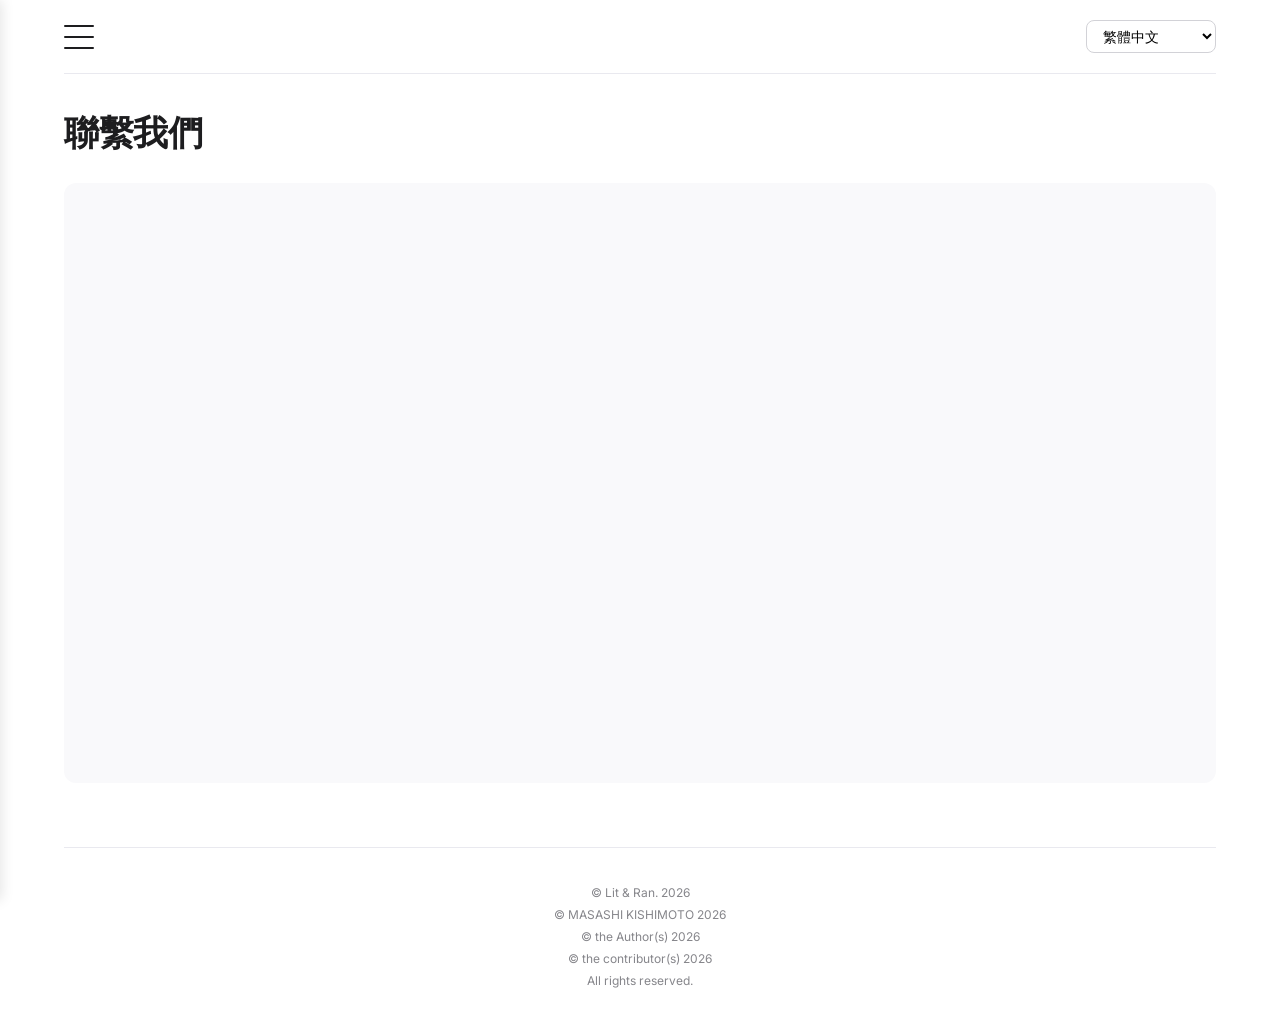
<file: contact.html>
<!DOCTYPE html>
<html lang="zh-Hant">
<head>
    <meta charset="UTF-8">
    <meta name="viewport" content="width=device-width, initial-scale=1.0">
    <title>聯繫我們 - 中國傳統唐術</title>
    <link rel="stylesheet" href="css/style.css">
    <link href="https://fonts.googleapis.com/css2?family=Inter:opsz,wght@14..32,400;14..32,500;14..32,600;14..32,700&display=swap" rel="stylesheet">
</head>
<body>
    <div class="app-container">
        <header>
            <div class="menu-button" id="menuButton">
                <div class="bar"></div>
                <div class="bar"></div>
                <div class="bar"></div>
            </div>
            <div class="language-selector">
                <select id="languageSelect">
                    <option value="zh-TW">繁體中文</option>
                    <option value="zh-CN">简体中文</option>
                    <option value="en-US">English (US)</option>
                    <option value="en-GB">English (UK)</option>
                    <option value="ja">日本語</option>
                </select>
            </div>
        </header>

        <nav id="sideMenu" class="side-menu">
            <ul>
                <li><a href="index.html" data-i18n="menu_intro">唐術介紹</a></li>
                <li><a href="tang-country.html" data-i18n="menu_country">唐之國</a></li>
                <li><a href="fourth-tangkage.html" data-i18n="menu_fourth">四代目唐影</a></li>
                <li><a href="contact.html" data-i18n="menu_contact">聯繫我們</a></li>
                <li><a href="review.html" data-i18n="menu_review">撰寫評論</a></li>
            </ul>
        </nav>

        <main>
            <section class="content-section">
                <h1 data-i18n="contact_title">聯繫我們</h1>
                <div class="form-container">
                    <iframe width="640px" height="480px" src="https://forms.office.com/r/gRpRsiq1yk?embed=true" frameborder="0" marginwidth="0" marginheight="0" style="border: none; max-width:100%; max-height:100vh" allowfullscreen webkitallowfullscreen mozallowfullscreen msallowfullscreen></iframe>
                </div>
            </section>
        </main>

        <footer>
            <p>© Lit & Ran. 2026</p>
            <p>© MASASHI KISHIMOTO 2026</p>
            <p>© the Author(s) 2026</p>
            <p>© the contributor(s) 2026</p>
            <p>All rights reserved.</p>
        </footer>
    </div>

    <script src="js/i18n.js"></script>
    <script src="js/main.js"></script>
</body>
</html>
</file>
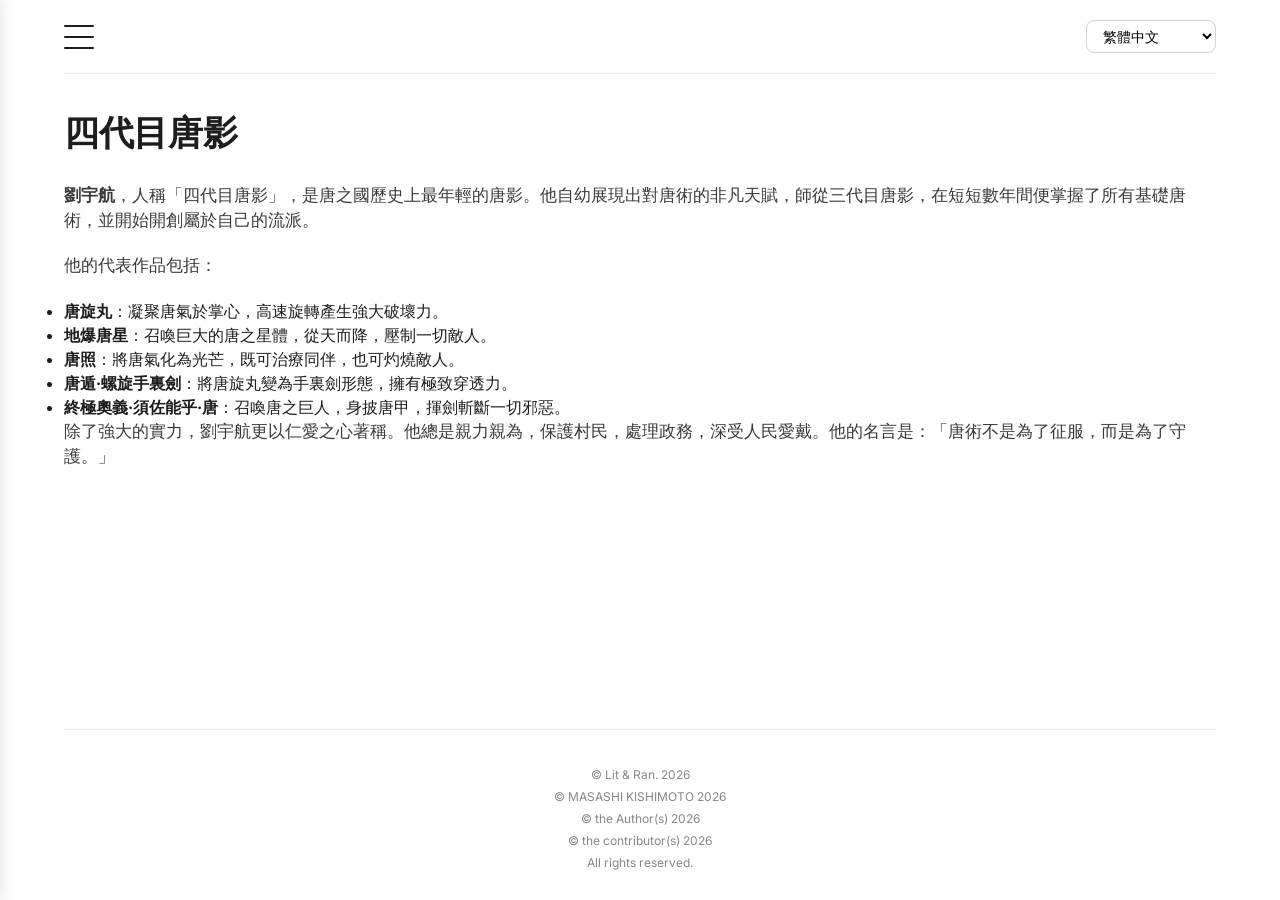
<file: fourth-tangkage.html>
<!DOCTYPE html>
<html lang="zh-Hant">
<head>
    <meta charset="UTF-8">
    <meta name="viewport" content="width=device-width, initial-scale=1.0">
    <title>四代目唐影 - 中國傳統唐術</title>
    <link rel="stylesheet" href="css/style.css">
    <link href="https://fonts.googleapis.com/css2?family=Inter:opsz,wght@14..32,400;14..32,500;14..32,600;14..32,700&display=swap" rel="stylesheet">
</head>
<body>
    <div class="app-container">
        <header>
            <div class="menu-button" id="menuButton">
                <div class="bar"></div>
                <div class="bar"></div>
                <div class="bar"></div>
            </div>
            <div class="language-selector">
                <select id="languageSelect">
                    <option value="zh-TW">繁體中文</option>
                    <option value="zh-CN">简体中文</option>
                    <option value="en-US">English (US)</option>
                    <option value="en-GB">English (UK)</option>
                    <option value="ja">日本語</option>
                </select>
            </div>
        </header>

        <nav id="sideMenu" class="side-menu">
            <ul>
                <li><a href="index.html" data-i18n="menu_intro">唐術介紹</a></li>
                <li><a href="tang-country.html" data-i18n="menu_country">唐之國</a></li>
                <li><a href="fourth-tangkage.html" data-i18n="menu_fourth">四代目唐影</a></li>
                <li><a href="contact.html" data-i18n="menu_contact">聯繫我們</a></li>
                <li><a href="review.html" data-i18n="menu_review">撰寫評論</a></li>
            </ul>
        </nav>

        <main>
            <section class="content-section">
                <h1 data-i18n="fourth_title">四代目唐影</h1>
                <div data-i18n="fourth_text"></div>
            </section>
        </main>

        <footer>
            <p>© Lit & Ran. 2026</p>
            <p>© MASASHI KISHIMOTO 2026</p>
            <p>© the Author(s) 2026</p>
            <p>© the contributor(s) 2026</p>
            <p>All rights reserved.</p>
        </footer>
    </div>

    <script src="js/i18n.js"></script>
    <script src="js/main.js"></script>
</body>
</html>
</file>
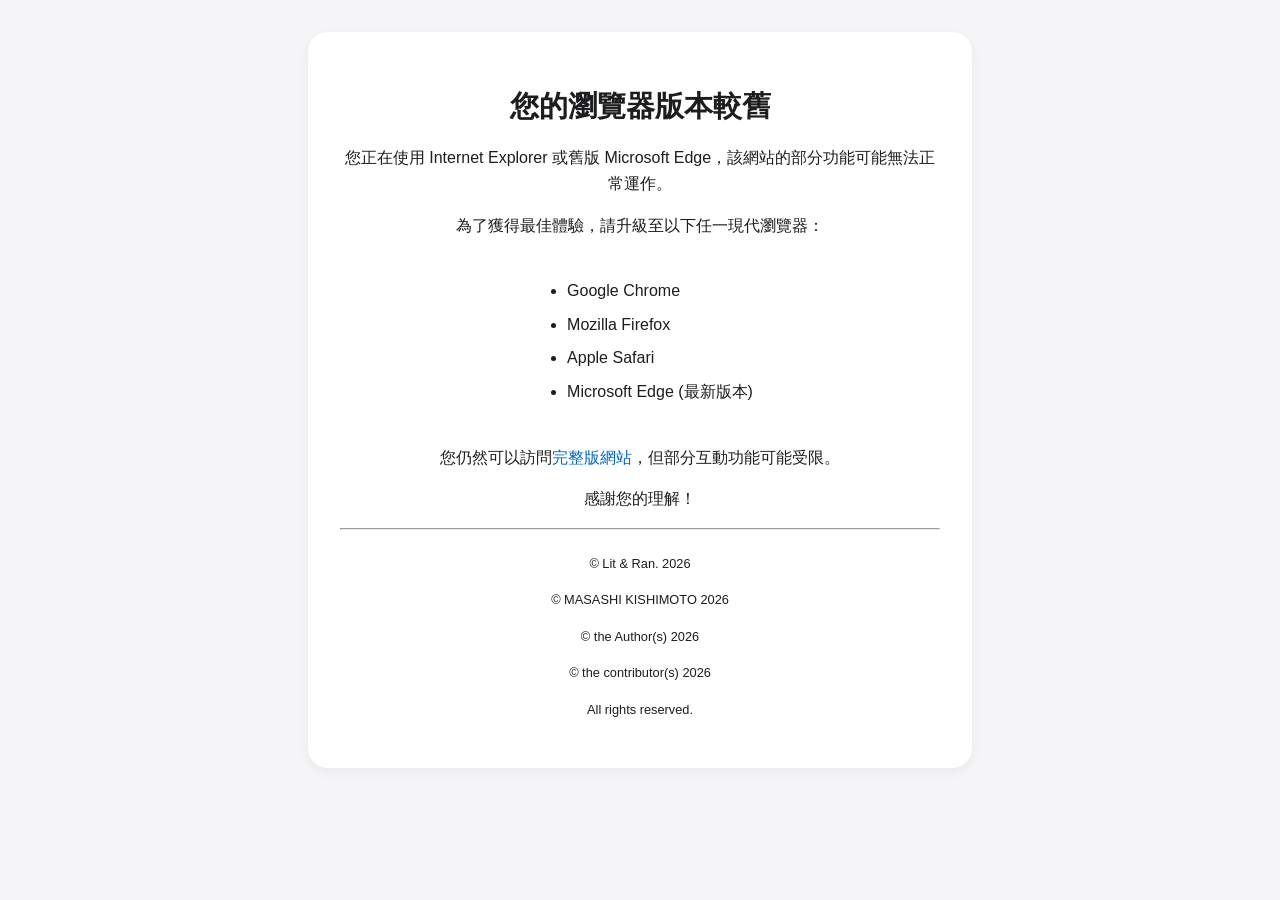
<file: legacy.html>
<!DOCTYPE html>
<html lang="zh-Hant">
<head>
    <meta charset="UTF-8">
    <meta name="viewport" content="width=device-width, initial-scale=1.0">
    <title>瀏覽器不支援 - 中國傳統唐術</title>
    <style>
        body {
            font-family: -apple-system, BlinkMacSystemFont, "Segoe UI", Roboto, Helvetica, Arial, sans-serif;
            line-height: 1.6;
            color: #1d1d1f;
            background: #f5f5f7;
            margin: 0;
            padding: 2rem;
            text-align: center;
        }
        .container {
            max-width: 600px;
            margin: 0 auto;
            background: white;
            border-radius: 20px;
            padding: 2rem;
            box-shadow: 0 4px 12px rgba(0,0,0,0.05);
        }
        h1 {
            font-size: 1.8rem;
            margin-bottom: 1rem;
        }
        p {
            margin-bottom: 1rem;
        }
        .browser-list {
            text-align: left;
            display: inline-block;
            margin: 1rem 0;
        }
        .browser-list li {
            margin: 0.5rem 0;
        }
        a {
            color: #0066cc;
            text-decoration: none;
        }
        a:hover {
            text-decoration: underline;
        }
    </style>
</head>
<body>
    <div class="container">
        <h1>您的瀏覽器版本較舊</h1>
        <p>您正在使用 Internet Explorer 或舊版 Microsoft Edge，該網站的部分功能可能無法正常運作。</p>
        <p>為了獲得最佳體驗，請升級至以下任一現代瀏覽器：</p>
        <ul class="browser-list">
            <li>Google Chrome</li>
            <li>Mozilla Firefox</li>
            <li>Apple Safari</li>
            <li>Microsoft Edge (最新版本)</li>
        </ul>
        <p>您仍然可以訪問<a href="index.html">完整版網站</a>，但部分互動功能可能受限。</p>
        <p>感謝您的理解！</p>
        <hr>
        <footer style="font-size: 0.8rem; margin-top: 1.5rem;">
            <p>© Lit & Ran. 2026</p>
            <p>© MASASHI KISHIMOTO 2026</p>
            <p>© the Author(s) 2026</p>
            <p>© the contributor(s) 2026</p>
            <p>All rights reserved.</p>
        </footer>
    </div>
</body>
</html>
</file>
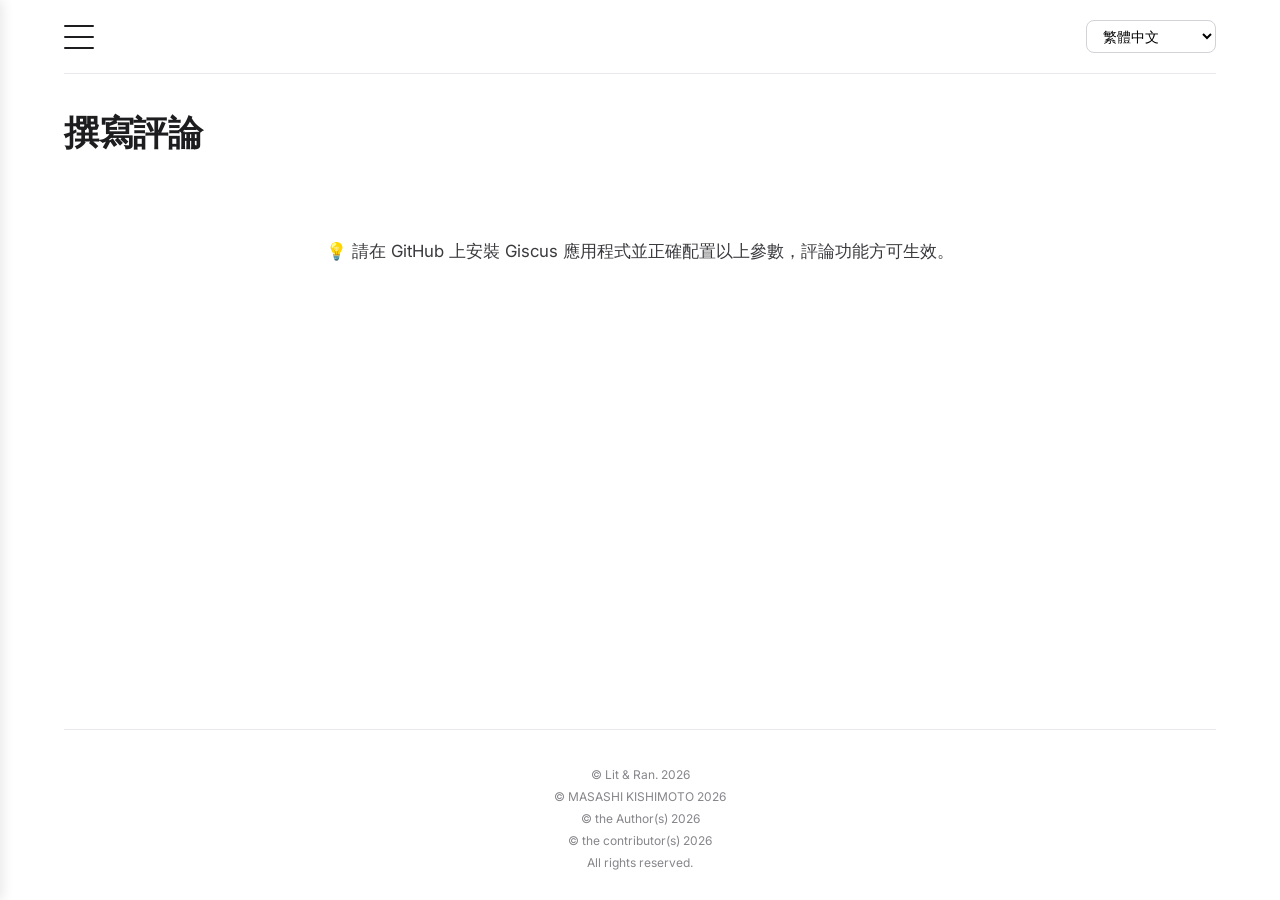
<file: review.html>
<!DOCTYPE html>
<html lang="zh-Hant">
<head>
    <meta charset="UTF-8">
    <meta name="viewport" content="width=device-width, initial-scale=1.0">
    <title>撰寫評論 - 中國傳統唐術</title>
    <link rel="stylesheet" href="css/style.css">
    <link href="https://fonts.googleapis.com/css2?family=Inter:opsz,wght@14..32,400;14..32,500;14..32,600;14..32,700&display=swap" rel="stylesheet">
</head>
<body>
    <div class="app-container">
        <header>
            <div class="menu-button" id="menuButton">
                <div class="bar"></div>
                <div class="bar"></div>
                <div class="bar"></div>
            </div>
            <div class="language-selector">
                <select id="languageSelect">
                    <option value="zh-TW">繁體中文</option>
                    <option value="zh-CN">简体中文</option>
                    <option value="en-US">English (US)</option>
                    <option value="en-GB">English (UK)</option>
                    <option value="ja">日本語</option>
                </select>
            </div>
        </header>

        <nav id="sideMenu" class="side-menu">
            <ul>
                <li><a href="index.html" data-i18n="menu_intro">唐術介紹</a></li>
                <li><a href="tang-country.html" data-i18n="menu_country">唐之國</a></li>
                <li><a href="fourth-tangkage.html" data-i18n="menu_fourth">四代目唐影</a></li>
                <li><a href="contact.html" data-i18n="menu_contact">聯繫我們</a></li>
                <li><a href="review.html" data-i18n="menu_review">撰寫評論</a></li>
            </ul>
        </nav>

        <main>
            <section class="content-section">
                <h1 data-i18n="review_title">撰寫評論</h1>
                <div class="giscus-container">
                    <!-- 請替換為您的 Giscus 配置 -->
                    <script src="https://giscus.app/client.js"
                        data-repo="WantWantMilk/ChinaTangshu"
                        data-repo-id="YOUR_REPO_ID_HERE"
                        data-category="Announcements"
                        data-category-id="YOUR_CATEGORY_ID_HERE"
                        data-mapping="pathname"
                        data-strict="0"
                        data-reactions-enabled="1"
                        data-emit-metadata="0"
                        data-input-position="top"
                        data-theme="light"
                        data-lang="zh-TW"
                        crossorigin="anonymous"
                        async>
                    </script>
                </div>
                <p class="giscus-note" data-i18n="giscus_note">💡 請在 GitHub 上安裝 Giscus 應用程式並正確配置以上參數，評論功能方可生效。</p>
            </section>
        </main>

        <footer>
            <p>© Lit & Ran. 2026</p>
            <p>© MASASHI KISHIMOTO 2026</p>
            <p>© the Author(s) 2026</p>
            <p>© the contributor(s) 2026</p>
            <p>All rights reserved.</p>
        </footer>
    </div>

    <script src="js/i18n.js"></script>
    <script src="js/main.js"></script>
</body>
</html>
</file>
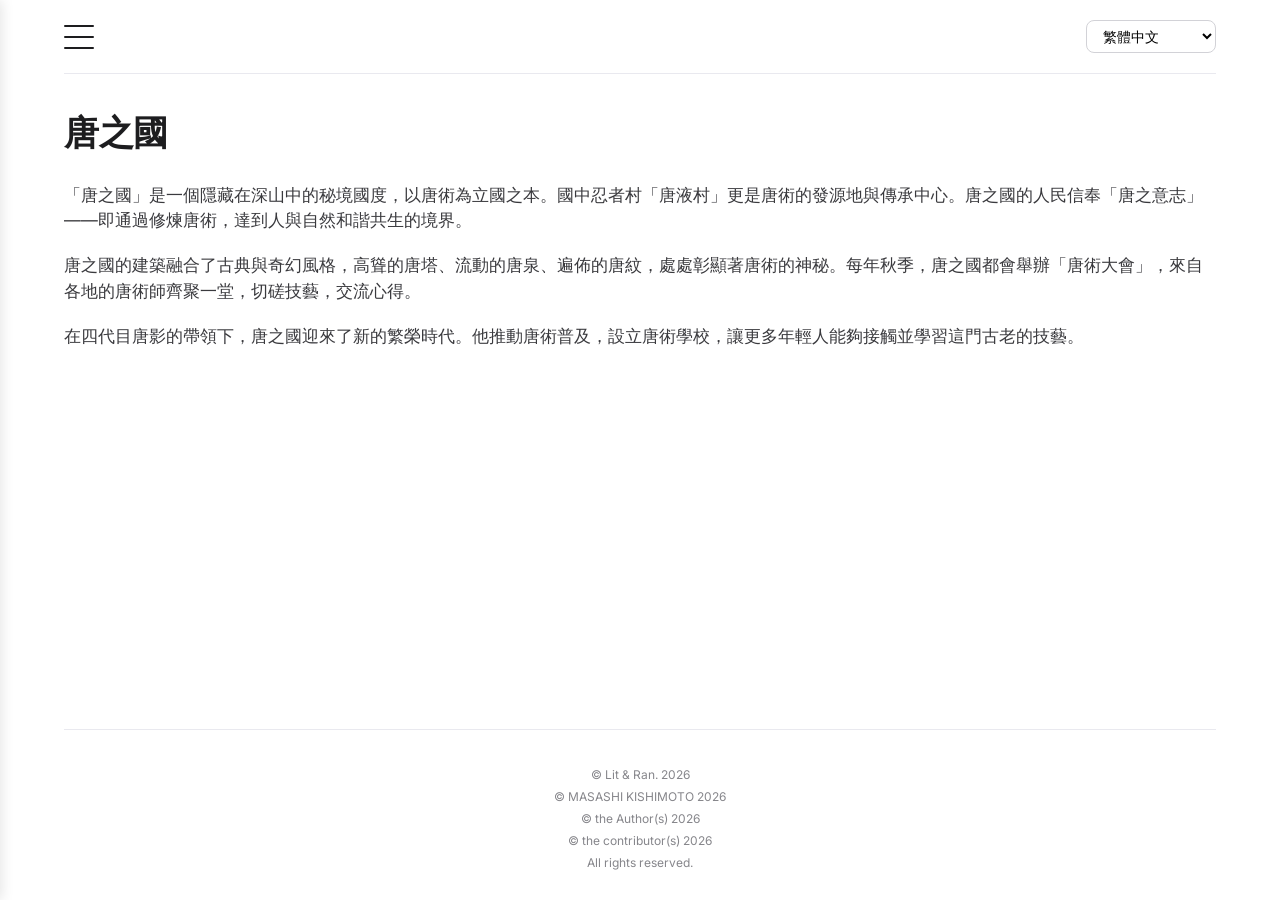
<file: tang-country.html>
<!DOCTYPE html>
<html lang="zh-Hant">
<head>
    <meta charset="UTF-8">
    <meta name="viewport" content="width=device-width, initial-scale=1.0">
    <title>唐之國 - 中國傳統唐術</title>
    <link rel="stylesheet" href="css/style.css">
    <link href="https://fonts.googleapis.com/css2?family=Inter:opsz,wght@14..32,400;14..32,500;14..32,600;14..32,700&display=swap" rel="stylesheet">
</head>
<body>
    <div class="app-container">
        <header>
            <div class="menu-button" id="menuButton">
                <div class="bar"></div>
                <div class="bar"></div>
                <div class="bar"></div>
            </div>
            <div class="language-selector">
                <select id="languageSelect">
                    <option value="zh-TW">繁體中文</option>
                    <option value="zh-CN">简体中文</option>
                    <option value="en-US">English (US)</option>
                    <option value="en-GB">English (UK)</option>
                    <option value="ja">日本語</option>
                </select>
            </div>
        </header>

        <nav id="sideMenu" class="side-menu">
            <ul>
                <li><a href="index.html" data-i18n="menu_intro">唐術介紹</a></li>
                <li><a href="tang-country.html" data-i18n="menu_country">唐之國</a></li>
                <li><a href="fourth-tangkage.html" data-i18n="menu_fourth">四代目唐影</a></li>
                <li><a href="contact.html" data-i18n="menu_contact">聯繫我們</a></li>
                <li><a href="review.html" data-i18n="menu_review">撰寫評論</a></li>
            </ul>
        </nav>

        <main>
            <section class="content-section">
                <h1 data-i18n="country_title">唐之國</h1>
                <div data-i18n="country_text"></div>
            </section>
        </main>

        <footer>
            <p>© Lit & Ran. 2026</p>
            <p>© MASASHI KISHIMOTO 2026</p>
            <p>© the Author(s) 2026</p>
            <p>© the contributor(s) 2026</p>
            <p>All rights reserved.</p>
        </footer>
    </div>

    <script src="js/i18n.js"></script>
    <script src="js/main.js"></script>
</body>
</html>
</file>
<file: css/style.css>
/* Reset & Base */
* {
    margin: 0;
    padding: 0;
    box-sizing: border-box;
}

body {
    font-family: 'Inter', -apple-system, BlinkMacSystemFont, 'Segoe UI', Roboto, Helvetica, Arial, sans-serif;
    background-color: #ffffff;
    color: #1d1d1f;
    line-height: 1.5;
    -webkit-font-smoothing: antialiased;
    -moz-osx-font-smoothing: grayscale;
}

.app-container {
    max-width: 1200px;
    margin: 0 auto;
    padding: 0 24px;
    position: relative;
    min-height: 100vh;
    display: flex;
    flex-direction: column;
}

/* Header */
header {
    display: flex;
    justify-content: space-between;
    align-items: center;
    padding: 20px 0;
    border-bottom: 1px solid #e9e9ef;
    margin-bottom: 32px;
}

.menu-button {
    cursor: pointer;
    width: 30px;
    height: 24px;
    display: flex;
    flex-direction: column;
    justify-content: space-between;
}

.menu-button .bar {
    width: 100%;
    height: 2px;
    background-color: #1d1d1f;
    border-radius: 2px;
    transition: all 0.2s;
}

.language-selector select {
    padding: 6px 12px;
    font-size: 0.9rem;
    font-family: inherit;
    border: 1px solid #d2d2d7;
    border-radius: 8px;
    background-color: white;
    cursor: pointer;
}

/* Side Menu */
.side-menu {
    position: fixed;
    top: 0;
    left: -280px;
    width: 280px;
    height: 100%;
    background-color: #ffffff;
    box-shadow: 2px 0 12px rgba(0,0,0,0.1);
    transition: left 0.3s ease;
    z-index: 1000;
    padding-top: 80px;
}

.side-menu.open {
    left: 0;
}

.side-menu ul {
    list-style: none;
    padding: 0 24px;
}

.side-menu li {
    margin-bottom: 24px;
}

.side-menu a {
    text-decoration: none;
    font-size: 1.2rem;
    font-weight: 500;
    color: #1d1d1f;
    transition: color 0.2s;
}

.side-menu a:hover {
    color: #0066cc;
}

/* Overlay */
.menu-overlay {
    position: fixed;
    top: 0;
    left: 0;
    width: 100%;
    height: 100%;
    background-color: rgba(0,0,0,0.3);
    z-index: 999;
    display: none;
}

.menu-overlay.active {
    display: block;
}

/* Carousel */
.carousel-container {
    position: relative;
    width: 100%;
    margin-bottom: 48px;
    overflow: hidden;
    border-radius: 20px;
}

.carousel {
    display: flex;
    transition: transform 0.5s ease;
}

.carousel-slide {
    flex: 0 0 100%;
    min-width: 0;
}

.carousel-slide img {
    width: 100%;
    height: auto;
    display: block;
    object-fit: cover;
    aspect-ratio: 16 / 9;
}

.carousel-prev,
.carousel-next {
    position: absolute;
    top: 50%;
    transform: translateY(-50%);
    background: rgba(0,0,0,0.5);
    color: white;
    border: none;
    font-size: 2rem;
    padding: 10px 16px;
    cursor: pointer;
    border-radius: 50%;
    transition: background 0.2s;
    z-index: 10;
}

.carousel-prev:hover,
.carousel-next:hover {
    background: rgba(0,0,0,0.8);
}

.carousel-prev {
    left: 16px;
}

.carousel-next {
    right: 16px;
}

.carousel-dots {
    position: absolute;
    bottom: 16px;
    left: 50%;
    transform: translateX(-50%);
    display: flex;
    gap: 8px;
    z-index: 10;
}

.dot {
    width: 8px;
    height: 8px;
    background-color: rgba(255,255,255,0.5);
    border-radius: 50%;
    cursor: pointer;
    transition: background 0.2s;
}

.dot.active {
    background-color: white;
}

/* Content Section */
.content-section {
    flex: 1;
    margin-bottom: 64px;
}

.content-section h1 {
    font-size: 2.2rem;
    font-weight: 600;
    margin-bottom: 24px;
    letter-spacing: -0.01em;
}

.content-section p {
    margin-bottom: 1.2em;
    font-size: 1.05rem;
    color: #3a3a3e;
}

.content-section h2 {
    font-size: 1.5rem;
    font-weight: 600;
    margin: 1.5em 0 0.5em;
}

/* Form Container */
.form-container {
    width: 100%;
    margin: 24px 0;
    border-radius: 12px;
    overflow: hidden;
    background: #f9f9fb;
    display: flex;
    justify-content: center;
}

.form-container iframe {
    width: 100%;
    height: 600px;
    border: none;
}

/* Giscus */
.giscus-container {
    margin: 32px 0;
    background: #ffffff;
    border-radius: 12px;
    padding: 8px 0;
}

.giscus-note {
    font-size: 0.85rem;
    color: #86868b;
    text-align: center;
    margin-top: 8px;
}

/* Footer */
footer {
    border-top: 1px solid #e9e9ef;
    padding: 32px 0 24px;
    text-align: center;
    font-size: 0.75rem;
    color: #86868b;
    margin-top: auto;
}

footer p {
    margin: 4px 0;
}

/* Responsive */
@media (max-width: 768px) {
    .app-container {
        padding: 0 16px;
    }

    .content-section h1 {
        font-size: 1.8rem;
    }

    .carousel-prev,
    .carousel-next {
        font-size: 1.5rem;
        padding: 6px 12px;
    }

    .form-container iframe {
        height: 500px;
    }
}

@media (max-width: 480px) {
    .content-section h1 {
        font-size: 1.5rem;
    }

    .carousel-prev,
    .carousel-next {
        font-size: 1.2rem;
        padding: 4px 10px;
    }
}
</file>
